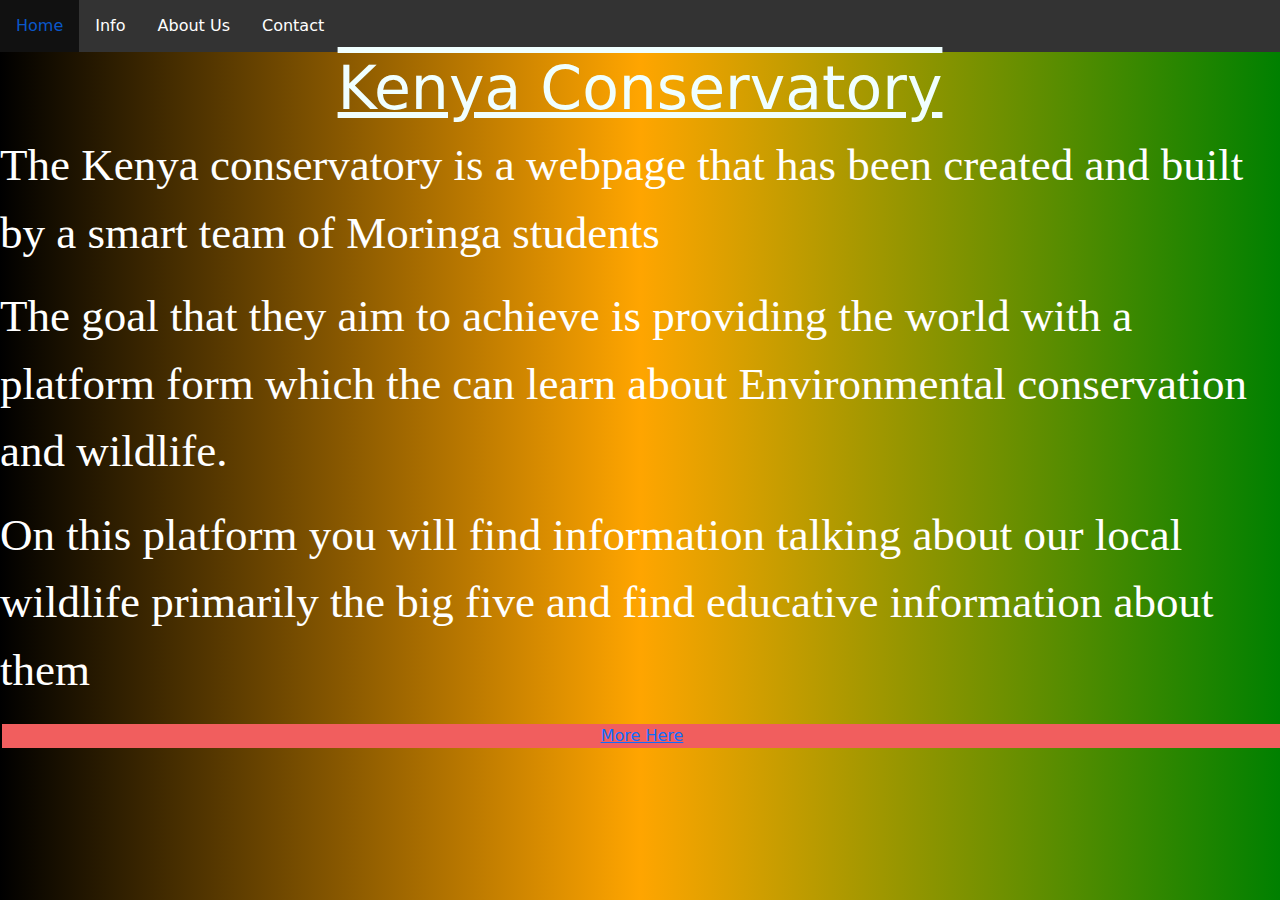
<file: index.html>
<!DOCTYPE html>
<html lang="en">
<head>
    <meta charset="UTF-8">
    <meta http-equiv="X-UA-Compatible" content="IE=edge">
    <meta name="viewport" content="width=device-width, initial-scale=1.0">
    <link rel="stylesheet" href="./Css/bootstrap.css">
    <link rel="stylesheet" href="./Css/style.css">
    <title>Kenya Conservatory</title>
</head>
<body>
    <body>
        <!--start of navbar section-->
        <nav>
              <div class="navbar-1">
                  <ul>
                      <li><a href="index.html">Home</a></li>
                      <li><a href="info.html">Info</a></li>
                      <li><a href="aboutus.html">About Us</a></li>
                      <li><a href="contact.html">Contact</a></li>
                  </ul>
              </div>
          </nav>
          <!--end of navbar-->
          <div class="rotating-text">
              <h1>Kenya Conservatory</h1>

              <div class="gallery">
                <div class="desc">
                    <p>The Kenya conservatory is a webpage that has been created and built by a smart team of Moringa students</p>
                    <p>The goal that they aim to achieve is providing the world with a platform form which the can learn about Environmental conservation and wildlife.</p>
                    <p>On this platform you will find information talking about our local wildlife primarily the big five and find educative information about them</p>
                </div>
              </div>

              
          </div>
          <button class="button button3"><a href="info.html">More Here</button>
      
</body>
<script src="Js/script.js"></script>
</html>
</file>
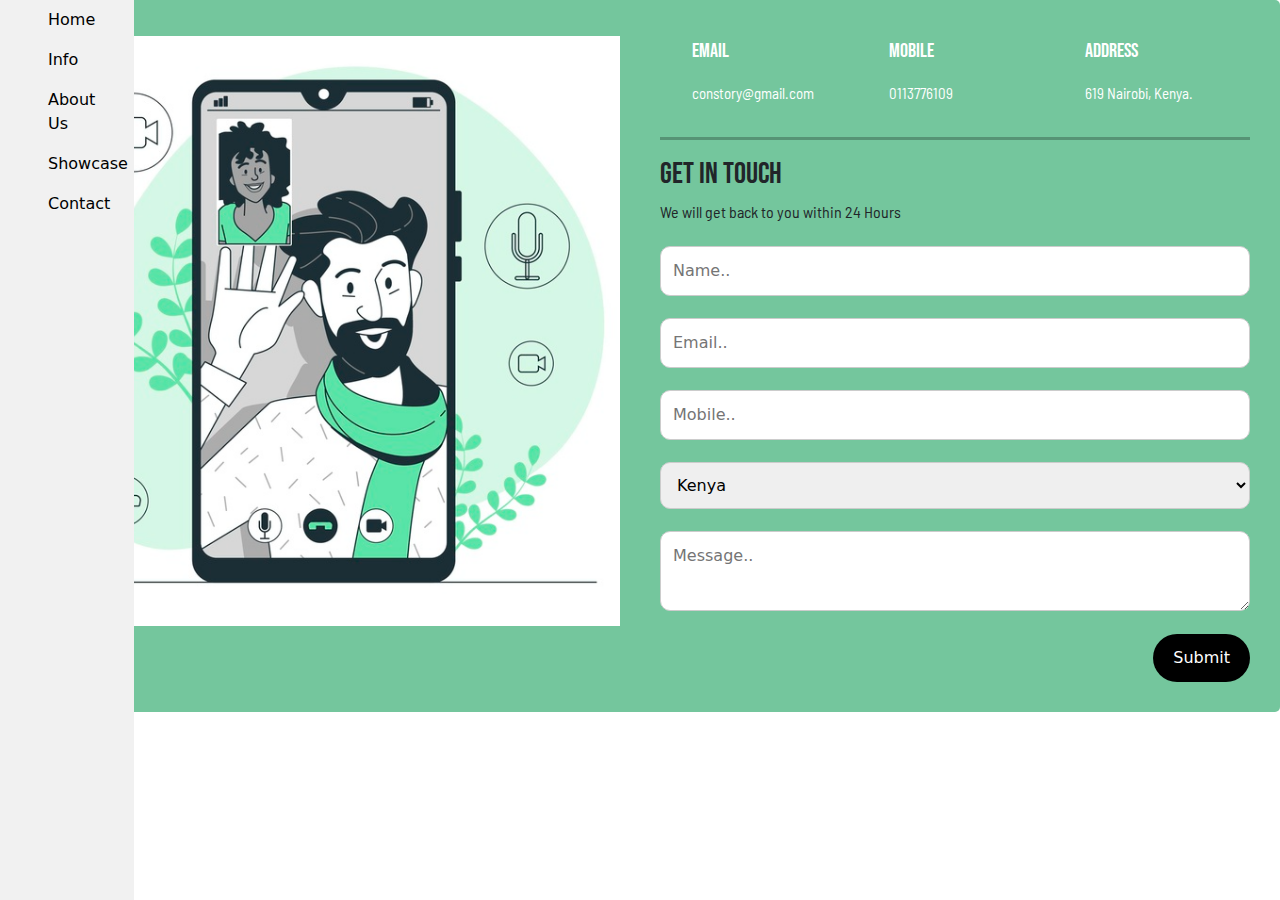
<file: contact.html>
<!DOCTYPE html>
<html lang="en">
<head>
    <meta charset="UTF-8">
    <meta http-equiv="X-UA-Compatible" content="IE=edge">
    <meta name="viewport" content="width=device-width, initial-scale=1.0">
    <link rel="stylesheet" href="./Css/bootstrap.css">
    <link rel="stylesheet" href="./Css/contact.css">
    <title>Kenya Conservatory</title>
</head>
<body>
     <!--start of navbar section-->
     <nav>
        <div class="navbar-1">
            <ul>
                <li><a href="index.html">Home</a></li>
                <li><a href="info.html">Info</a></li>
                <li><a href="aboutus.html">About Us</a></li>
                <li><a href="showcase.html">Showcase</a></li>
                <li><a href="contact.html">Contact</a></li>
            </ul>
        </div>
    </nav>
    <!--end of navbar-->
    <div class="container567">
        <div class="row782">
          <div class="column782">
            <img src="Images/Download Video Call Concept Illustration for free.png" style="width:100%">
          </div>
          <div class="column782">
            <div class="row781">
                <div class="column781"><ol style="text-align: left; font-family: 'Bebas Neue', cursive; font-size: 20px; color:white;">Email</ol><ol style="text-align: left; font-size: 15px; font-family: 'Barlow Semi Condensed', sans-serif; color: white;">constory@gmail.com</ol></div>
                <div class="column781"><ol style="text-align: left; font-family: 'Bebas Neue', cursive; font-size: 20px; color: white;">Mobile</ol><ol style="text-align: left; font-size: 15px; font-family: 'Barlow Semi Condensed', sans-serif; color: white;">0113776109</ol></div>
                <div class="column781"><ol style="text-align: left; font-family: 'Bebas Neue', cursive; font-size: 20px; color: white;">Address</ol><ol style="text-align: left; font-size: 15px; font-family: 'Barlow Semi Condensed', sans-serif; color: white;">619 Nairobi, Kenya.</ol></div>
              </div> 
              <hr class="solid">          
            <div style="text-align:center">
                <h2 style="text-align: left; font-family: 'Bebas Neue', cursive; font-size: 30px;">GET IN TOUCH</h2>
                <p style="text-align: left; font-family: 'Barlow Semi Condensed', sans-serif;">We will get back to you within 24 Hours</p>
              </div>
            <form action="/action_page.php">
              <input type="text" id="fname" name="firstname" placeholder="Name..">
              <input type="text" id="lname" name="email" placeholder="Email..">
              <input type="text" id="sname" name="mobile" placeholder="Mobile..">
              <select id="country" name="country">
                <option value="Kenya" style="font-family: 'Barlow Semi Condensed', sans-serif;">Kenya</option>
                <option value="Uganda" style="font-family:'Barlow Semi Condensed', sans-serif;">Uganda</option>
                <option value="Tanzania" style="font-family:'Barlow Semi Condensed', sans-serif;">Tanzania</option>
              </select>
              <textarea id="subject" name="subject" placeholder="Message.." style="height:80px"></textarea>
              <input type="submit" value="Submit" style="float: right;">
            </form>
          </div>
        </div>
        
    
</body>
</html>
</file>
<file: Css/style.css>
/* start of navbar edit*/
* {
    margin: 0;
    padding: 0;
    box-sizing: border-box;
  }
  ul {
    list-style-type: none;
    margin: 0;
    padding: 0;
    overflow: hidden;
    background-color: #333;
  }
  
  li {
    float: left;
  }
  
  li a {
    display: block;
    color: white;
    text-align: center;
    padding: 14px 16px;
    text-decoration: none;
  }
  li a:hover:not(.active) {
    background-color: #111;
  }
  
  .active {
    background-color: #04AA6D;
  }

/*end of navbar*/

/*start of homepage*/
body {
  background-image: linear-gradient(to right, black, orange, green) ;
}
h1 {
  display: flex;
  align-items: center;
  justify-content: center;
  color: azure;
  font-size: 60px;
  text-decoration: underline overline;
}
img {
  width: 500px;
  height: 600px;
}
.desc {
  color: rgb(255, 255, 255);
  font-family: Cambria, Cochin, Georgia, Times, 'Times New Roman', serif;
  text-decoration: #111;
  font-size: 45px;
}
/*end of homepage edit*/
.button {
  background-color: #f15e5e; /* Green */
  border: none;
  color: white;
  text-align: center;
  text-decoration: none;
  display: inline-block;
  font-size: 16px;
  margin: 4px 2px;
  cursor: pointer;
  width: 100%;
  align-items: baseline;
}
</file>
<file: Css/contact.css>
@import url('https://fonts.googleapis.com/css2?family=Bebas+Neue&display=swap');
@import url('https://fonts.googleapis.com/css2?family=Barlow+Semi+Condensed:wght@300&display=swap');
/*navbar section*/
* {
    margin: 0;
    padding: 0;
    box-sizing: border-box;
  }
  ul {
    list-style-type: none;
    width: 10.5%;
    background-color: #f1f1f1;
    position: fixed;
    height: 100%;
    overflow: auto;
}

li a {
    display: block;
    color: #000;
    padding: 8px 16px;
    text-decoration: none;
}
li a:hover:not(.active) {
    background-color: rgb(55, 187, 73);
    color: white;
}
/*navbar section*/

 /* Style inputs */
 input[type=text], select, textarea {
    width: 100%;
    padding: 12px;
    border: 1px solid #ccc;
    margin-top: 6px;
    margin-bottom: 16px;
    resize: vertical;
    border-radius:10px;
  }
  
  input[type=submit] {
    background-color: black;
    color: white;
    padding: 12px 20px;
    border: none;
    cursor: pointer;
    border-radius:80px;
  }
  
  input[type=submit]:hover {
    background-color: #45a049;
  }
  
  /* Style the container/contact section */
  .container567 {
    border-radius: 5px;
    background-color: #f2f2f2;
    padding: 10px;
    background-color: #74c69d;
  }
  
  /* Create two columns that float next to eachother */
  .column782 {
    float: left;
    width: 50%;
    margin-top: 6px;
    padding: 20px;
  }
  
  /* Clear floats after the columns */
  .row782:after {
    content: "";
    display: table;
    clear: both;
  }
  
  /* Responsive layout - when the screen is less than 600px wide, make the two columns stack on top of each other instead of next to each other */
  @media screen and (max-width: 600px) {
    .column782, input[type=submit] {
      width: 100%;
      margin-top: 0;
    }
  }

  .column781 {
    float: left;
    width: 33.33%;
  }
  
  /* Clear floats after the columns */
  .row781:after {
    content: "";
    display: table;
    clear: both;
  }
 /* Solid border */
hr.solid {
    border-top: 3px solid #000000;
  }

  /* If the screen size is 601px wide or more, set the font-size of <div> to 80px */
@media screen and (min-width: 601px) {
    div.example {
      font-size: 80px;
    }
  }
  
  /* If the screen size is 600px wide or less, set the font-size of <div> to 30px */
  @media screen and (max-width: 600px) {
    div.example {
      font-size: 30px;
    }


}
</file>
